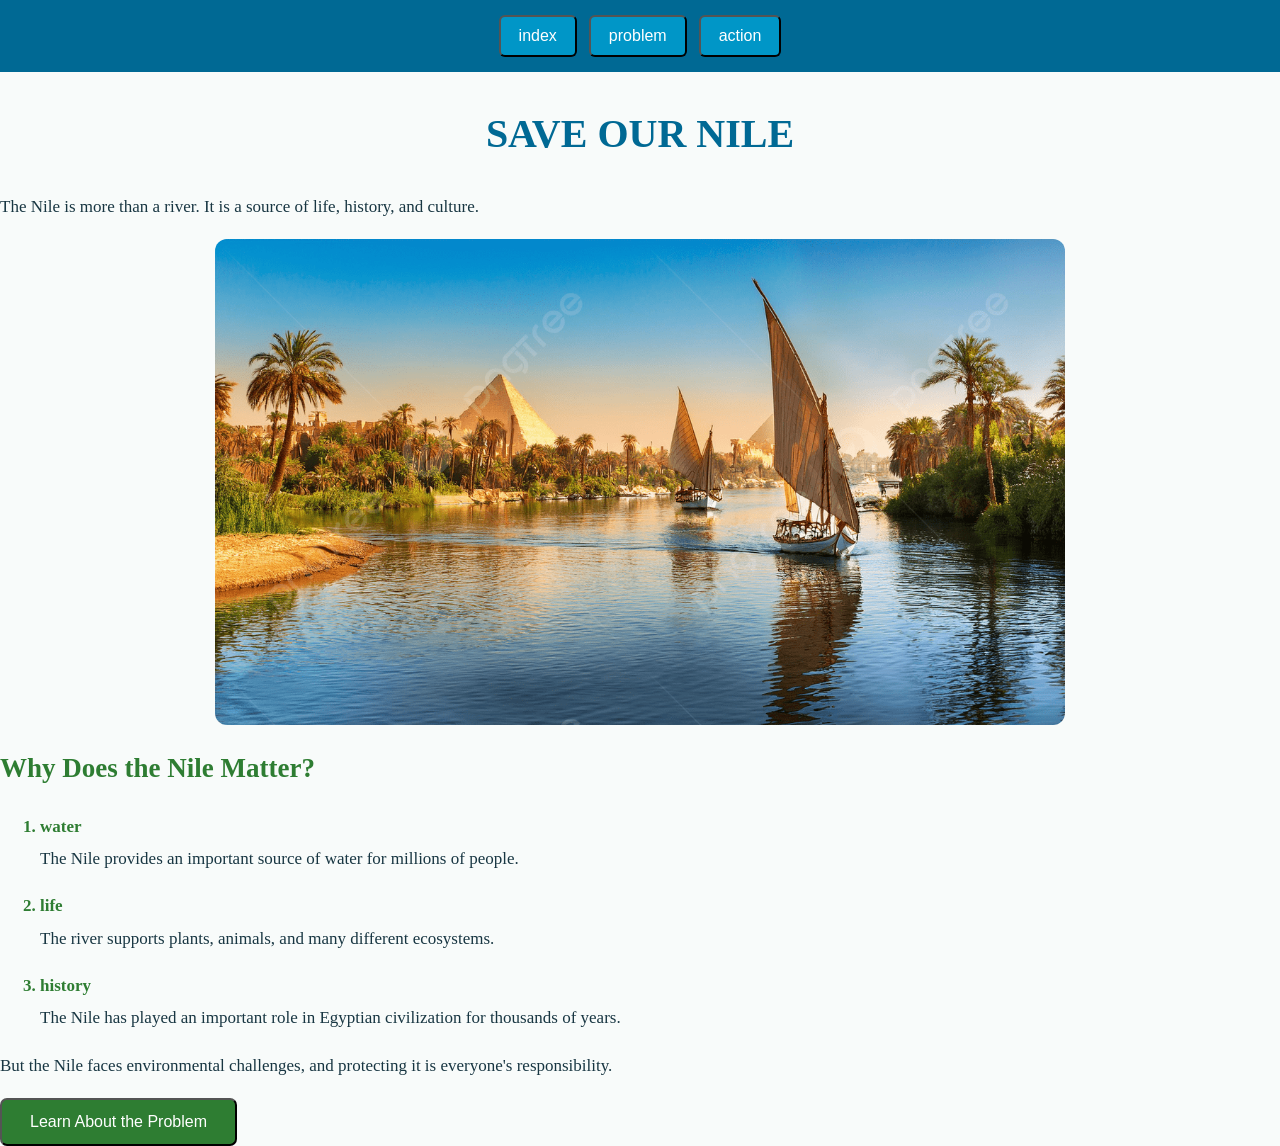
<file: index.html>
<!DOCTYPE html>
<html lang="en">
<head>
    <meta charset="UTF-8">
    <meta name="viewport" content="width=device-width, initial-scale=1.0">
    <title>SAVE OUR NILE</title>
    <link rel="icon" type="image/png" href="images/icon.png">
    <link rel="stylesheet" href="style.css">
</head>
<body>
    <header class="header">
    <nav class="nav-container">
        <button type="button" onclick="window.location.href='index.html'">index</button>
        <button type="button" onclick="window.location.href='problem.html'">problem</button>
        <button type="button" onclick="window.location.href='action.html'">action</button>
    </nav>
    </header>

    <h1> SAVE OUR NILE </h1>
    <p> The Nile is more than a river. It is a source of life, history, and culture.</p>

    <img src="images/nile.png" alt="nile">

    <div>
        <h2> Why Does the Nile Matter? </h2>
        
        <ol>

            <li>water
                <p>  The Nile provides an important source of water for millions of people.</p>
            </li>   
            <li>life 
                <p>  The river supports plants, animals, and many different ecosystems.</p>
            </li>   
            <li>history
                 <p>  The Nile has played an important role in Egyptian civilization for thousands of years.</p>

            </li>  
        </ol>
    </div>
    
    <div>
        <p> But the Nile faces environmental challenges, and protecting it is everyone's responsibility.</p>
        
        <button type="button" onclick="window.location.href='problem.html'">Learn About the Problem</button>

    </div>
</body>
</html>
</file>
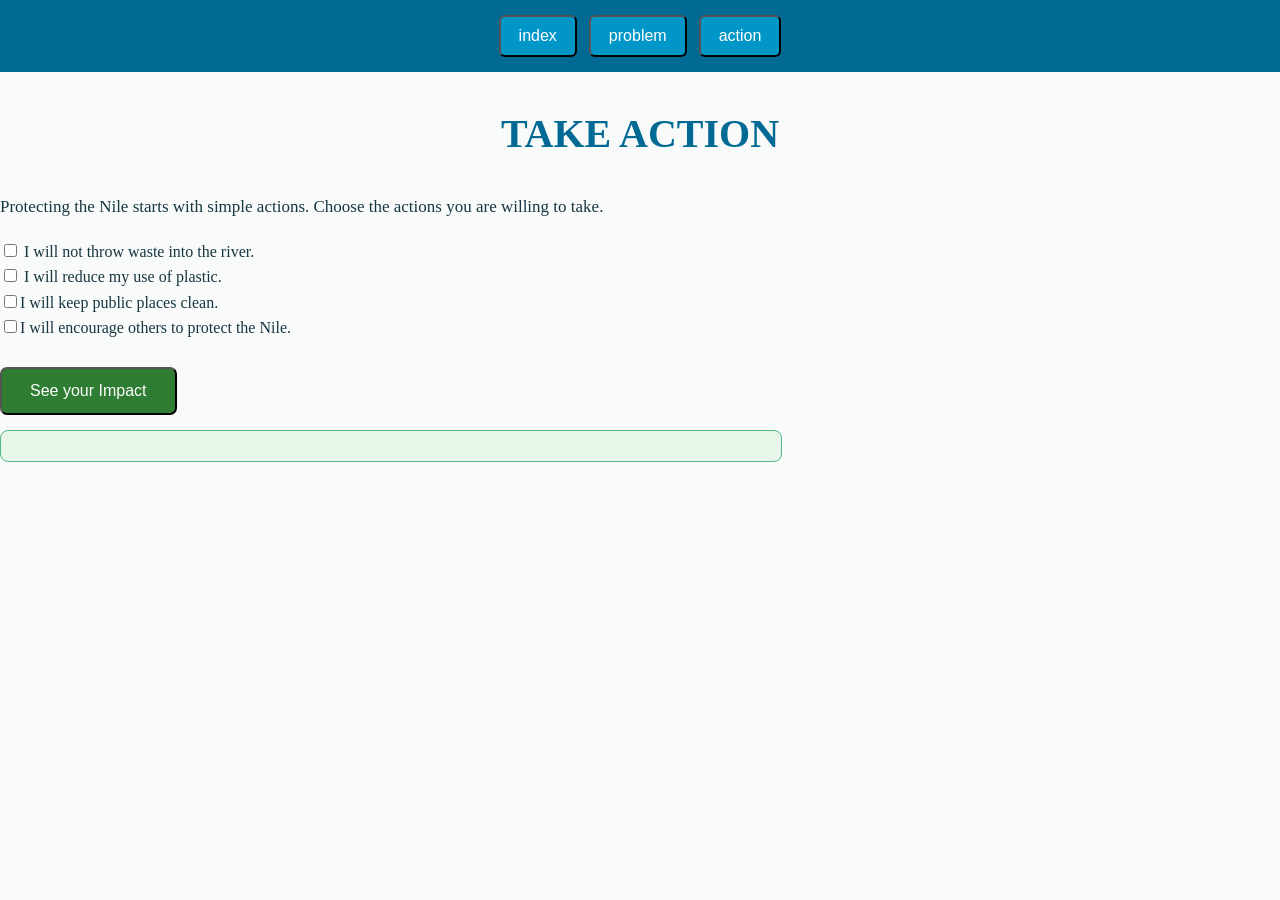
<file: action.html>
<!DOCTYPE html>
<html lang="en">
<head>
    <meta charset="UTF-8">
    <meta name="viewport" content="width=device-width, initial-scale=1.0">
    <title>Action</title>
    <link rel="icon" type="image/png" href="images/icon.png">
    <link rel="stylesheet" href="style.css">
</head>
<body>
    
    <header class="header">
    <nav class="nav-container">
        <button type="button" onclick="window.location.href='index.html'">index</button>
        <button type="button" onclick="window.location.href='problem.html'">problem</button>
        <button type="button" onclick="window.location.href='action.html'">action</button>
    </nav>
    </header>


    <h1>TAKE ACTION</h1>

    <p>Protecting the Nile starts with simple actions. Choose the actions you are willing to take.</p>

    
    
    <input type="checkbox" id="action1"> <label for="action1"> I will not throw waste into the river. </label>
    <br>
    <input type="checkbox" id="action2"> <label for="action2"> I will reduce my use of plastic.</label>
    <br>
    <input type="checkbox" id="action3"><label for="action3">I will keep public places clean.</label>
    <br>
    <input type="checkbox" id="action4"><label for="action4">I will encourage others to protect the Nile.</label>
    <br> <br>
    <button type="button" onclick="showImpact()">See your Impact</button>

    <p id="result"> </p>

    <script src="script.js"></script>
</body>
</html>
</file>
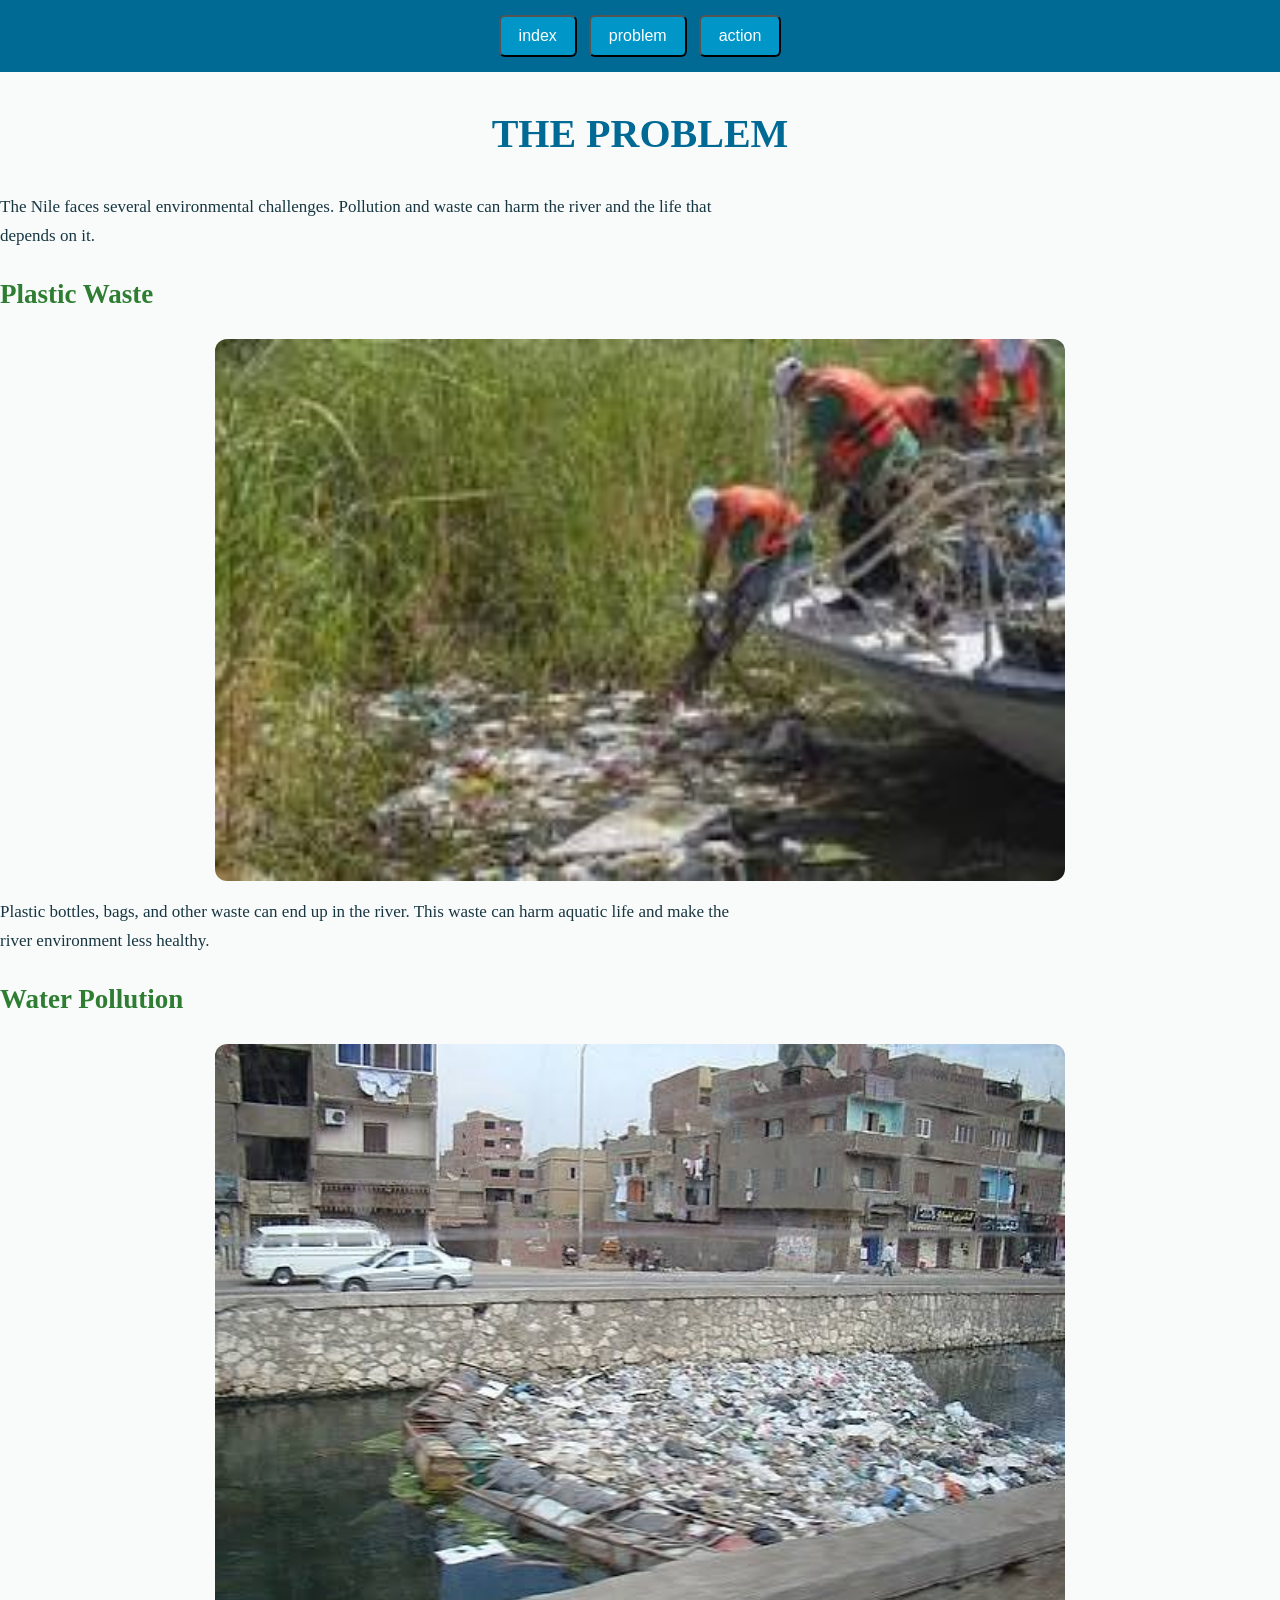
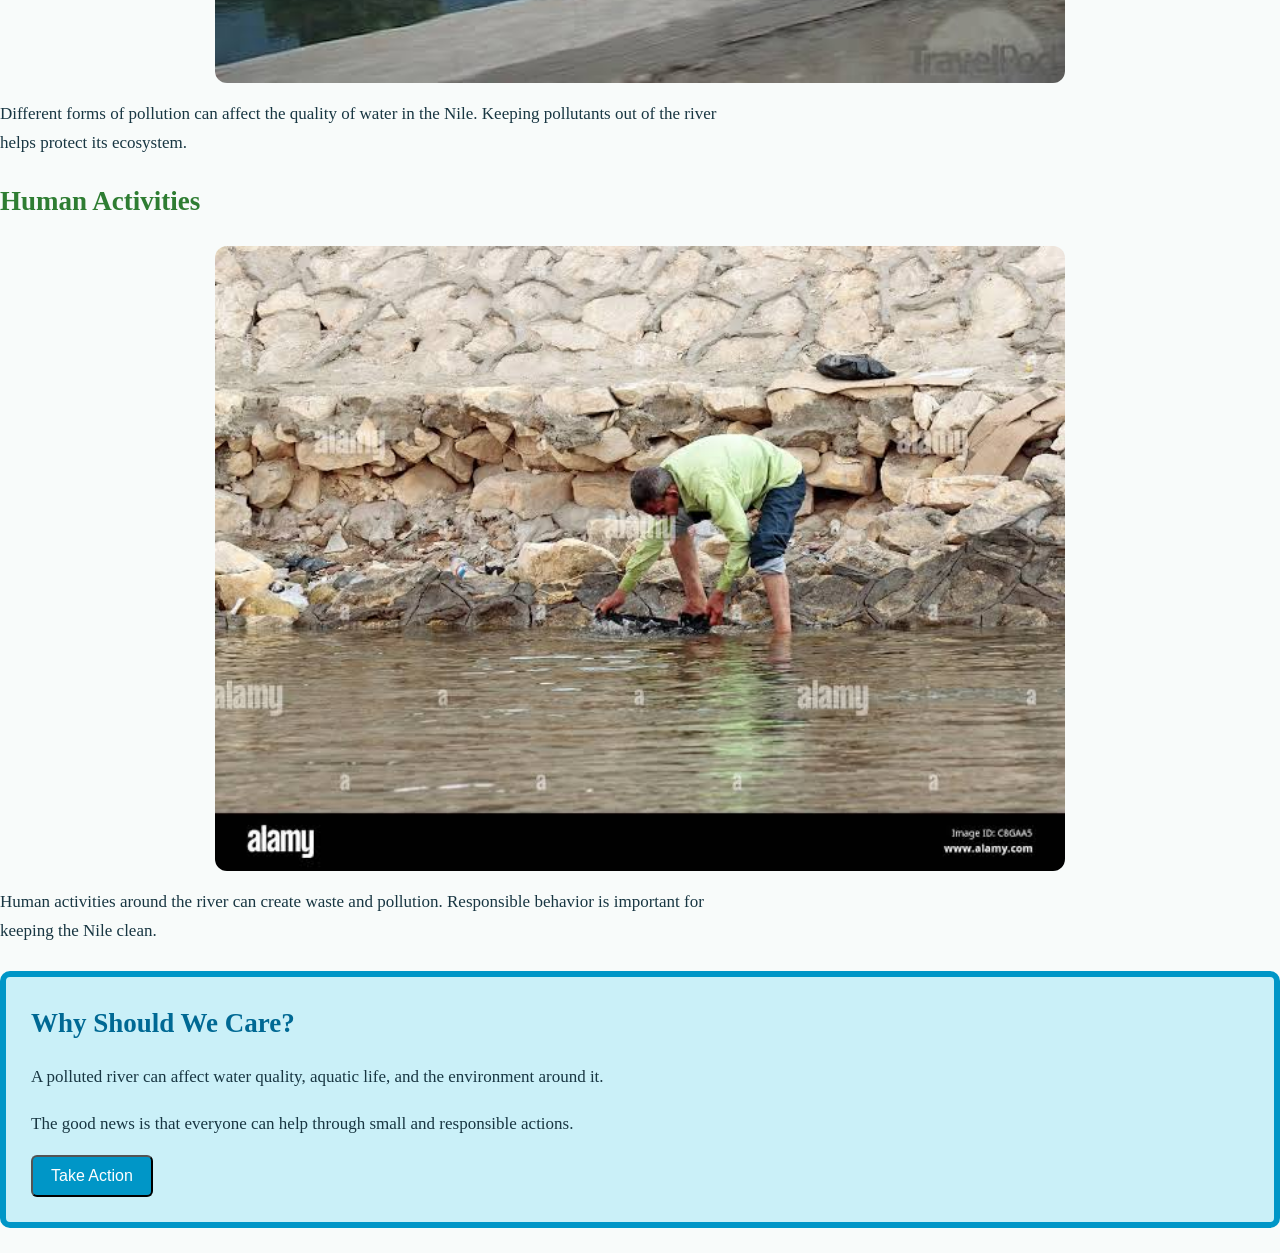
<file: problem.html>
<!DOCTYPE html>
<html lang="en">
<head>
    <meta charset="UTF-8">
    <meta name="viewport" content="width=device-width, initial-scale=1.0">
    <title>promblem</title>
    <link rel="icon" type="image/png" href="images/icon.png">
    <link rel="stylesheet" href="style.css">
</head>
<body>

    <header class="header">
    <nav class="nav-container">
        <button type="button" onclick="window.location.href='index.html'">index</button>
        <button type="button" onclick="window.location.href='problem.html'">problem</button>
        <button type="button" onclick="window.location.href='action.html'">action</button>
    </nav>
    </header>

    <h1> THE PROBLEM </h1>
    <p> The Nile faces several environmental challenges. Pollution and waste can harm the river and the life that depends on it.</p>
    <h2>Plastic Waste</h2>

    <img src="images/Plastic Waste.png" alt="Plastic Waste">
    <p> Plastic bottles, bags, and other waste can end up in the river. This waste can harm aquatic life and make the river environment less healthy.</p>


    <h2>Water Pollution</h2>

    <img src="images/Water Pollution.png" alt="Water Pollution">

    <p> Different forms of pollution can affect the quality of water in the Nile. Keeping pollutants out of the river helps protect its ecosystem.</p>


    <h2>Human Activities</h2>
    <img src="images/Human Activities.png" alt="Human Activities">
    <p>Human activities around the river can create waste and pollution. Responsible behavior is important for keeping the Nile clean.</p>
    <div class="awareness-box">
        <h2>Why Should We Care?</h2>

        <p>A polluted river can affect water quality, aquatic life, and the environment around it.</p>
    
        <p>The good news is that everyone can help through small and responsible actions.</p>
        
        <button type="button" onclick="window.location.href='action.html'">Take Action</button>

    </div>
    




</body>
</html>
</file>
<file: style.css>
body{
    background-color:#F8FBFA ;
    color:#183642 ;
    font-family: 'Times New Roman', Times, serif;
    margin: 0;
    line-height: 1.6;
}

.header{
    background-color:#006994 ;
    padding: 15px;
    border-color:#52B788 ;
}

.nav-container {
    display: flex;         
    justify-content: center; 
    align-items: center;     
    gap: 12px;             
}

.nav-container button{
    background-color: #0096C7;
    color: #FFFFFF;
    border-radius: 6px;
    padding: 10px 18px ;
    font-size: 16px; 
    transition: background-color 0.3s ease;
}

.nav-container button:hover{
    background-color: #52B788; 
}

h1{
    Color: #006994;
    font-size: 40px;
    text-align: center;
    Margin-top: 30px;
}

h2{
    Color: #2E7D32;
    font-size: 27px;

}

p{
    Color: #183642;
    Font-size: 17px;
    Line-height: 1.7;
    Width: 70%;
    max-width: 750px;
}

img{
    width: 75%;
    max-width: 850px;
    display: block;
    margin: auto;
    border-radius: 12px;
    border-color: #CAF0F8 ;
}

ol li{
    color: #2E7D32;
    font-weight: bold;
    font-size: 17px; 
    margin-bottom: 18px;
}

ol li p{
    color: #183642;
    font-size: 17px;
    font-weight: normal;
    line-height: 1.8;
    margin-top: 4px;
}

.awareness-box{
    background-color: #CAF0F8;       
    border: 6px solid #0096C7;  
    border-radius: 10px;            
    padding: 25px;                   
    margin: 25px 0;                 
}


.awareness-box h2 {
    color: #006994;                 
    margin-top: 0;
    margin-bottom: 15px;
}

.awareness-box p {
    color: #183642;                  
    line-height: 1.8;               
    font-size: 17px;
    margin-bottom: 15px;
}

.awareness-box button {
    background-color: #0096C7;
    color: #FFFFFF;
    border-radius: 6px;
    padding: 10px 18px;
    font-size: 16px;
    transition: background-color 0.3s ease;
}

.awareness-box button:hover {
    background-color: #52B788;     
}


button{
    background-color: #2E7D32;
    color: #FFFFFF;
    border-radius: 7px;
    padding: 13px 28px;
    font-size: 16px;
    transition: background-color 0.3s ease;
}

button:hover {
    background-color: #52B788;
}

#result {
    background-color: #E8F5E9;
    color: #2E7D32;
    border: 1px solid #52B788; /* يمكنك تغيير السمك حسب الرغبة */
    padding: 15px;
    border-radius: 8px;
    font-weight: bold;
    margin-top: 15px; /* مسافة بينه وبين الزر */
}
</file>
